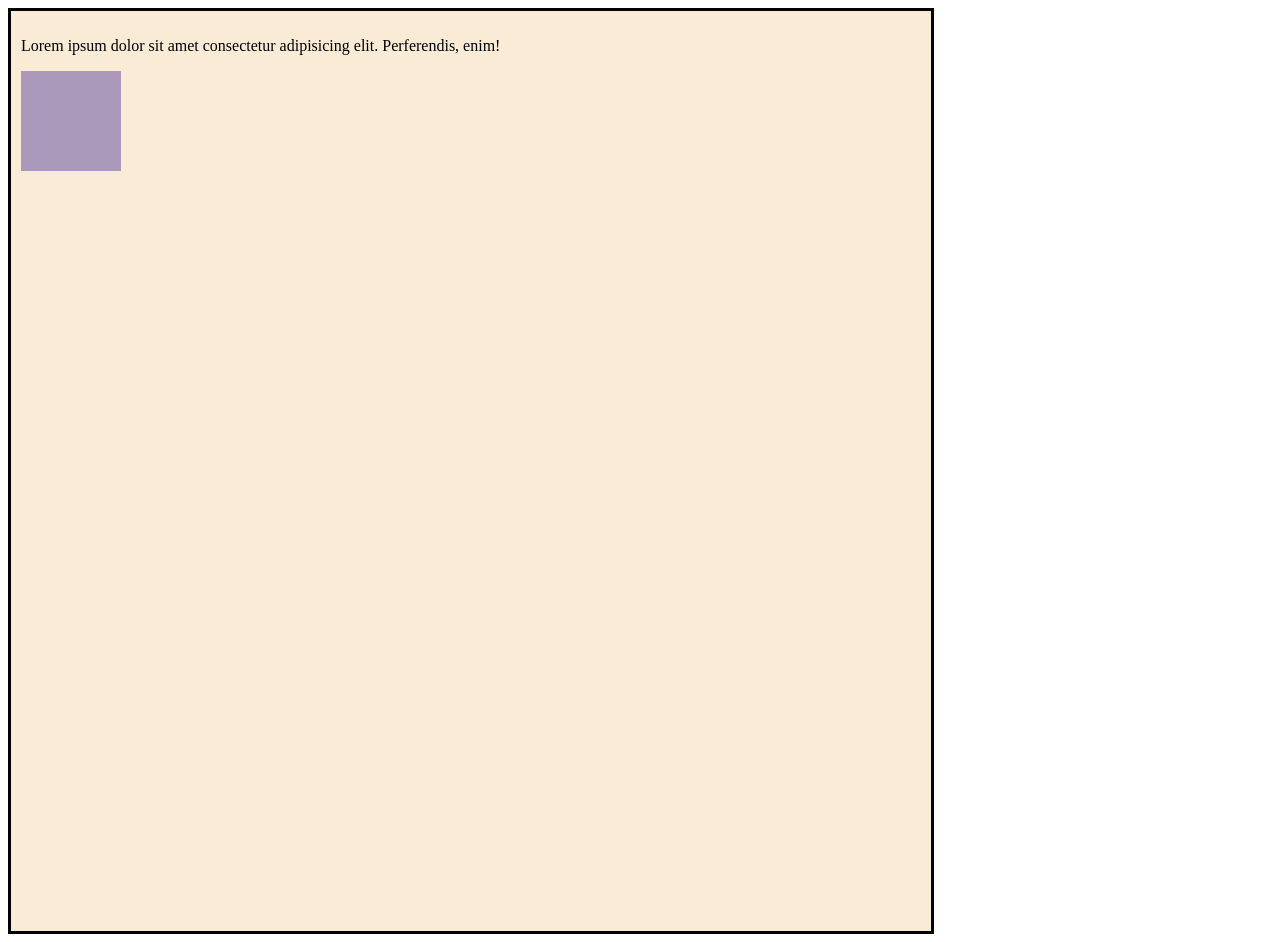
<file: index.html>
<!DOCTYPE html>
<html lang="en">
<head>
    <meta charset="UTF-8">
    <meta name="viewport" content="width=device-width, initial-scale=1.0">
    <title>Document</title>
     <link rel="stylesheet" href="style.css">

</head>
<body>
    <!-- transitions and transforms -->
    <div class="container">
        <p class="para1">Lorem ipsum dolor sit amet consectetur adipisicing elit. Perferendis, enim!</p>
        <div class="box"></div>
    </div>
</body>
</html>
</file>
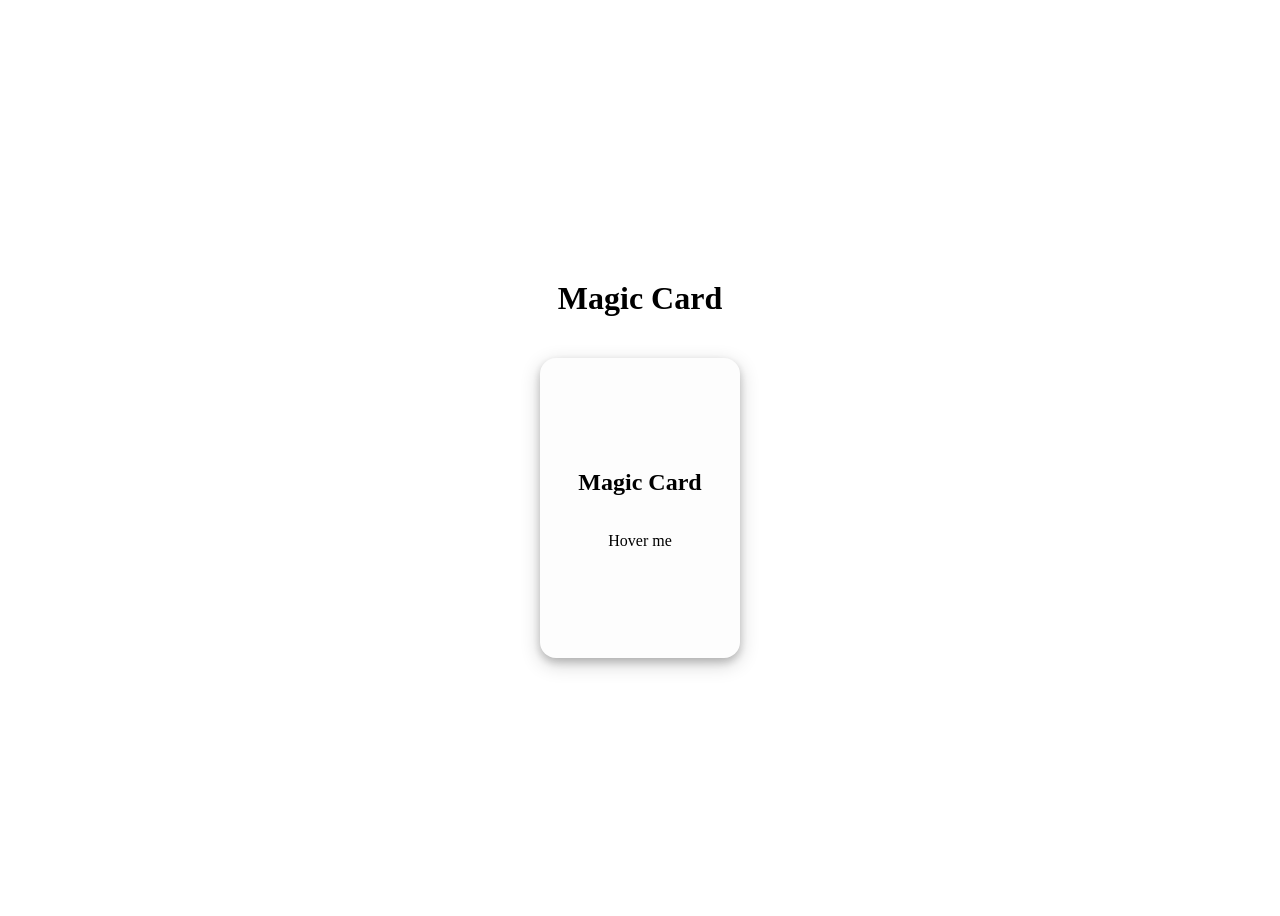
<file: card.html>
<!DOCTYPE html>
<html lang="en">
<head>
    <meta charset="UTF-8">
    <meta name="viewport" content="width=device-width, initial-scale=1.0">
    <title>Magic Card</title>
     <link rel="stylesheet" href="styleCard.css">

</head>
<body>
    <!-- transitions and transforms -->
    <div class="container">
        <h1>Magic Card</h1>
        <div class="magic-card">
            <h2>Magic Card</h2>
            <p>Hover me</p>
        </div>
    </div>
</body>
</html>
</file>
<file: style.css>
.container {
    width: 100vh;
    height: 100vh;
    border: solid;
    background-color: antiquewhite;
    padding: 10px;
}

.para1 {
    font-size: 16px;
    transition: font-size 0.5s ease;
    animation-name: myAnimation;
    animation-timing-function: linear;
    animation-duration: 3s;
    animation-iteration-count: infinite;
    animation-duration: alternate;
}

@keyframes myAnimation {
    0% {
        font-size: 15px;
        color: red;
    }

    25% {
        color: blue;
    }

    50% {
        color: green;
    }

    75% {
        color: yellow;
    }

    100% {
        color: red;
    }
}

.para1:hover {
    font-size: 1.5em;
}

.box {
    width: 100px;
    height: 100px;
    background-color: rgb(170, 153, 186);

    /* transition: background-color 0.5s ease-in-out, transform 0.5s ease-in-out; */
    transition: 0.5s ease-in-out;
}

.box:hover {
    transform: rotate(15deg) scale(1.1);

    background-color: rgb(227, 153, 69);
}
</file>
<file: styleCard.css>
.container {
    display: flex;
    flex-direction: column;
    align-items: center;
    justify-content: center;
    gap: 20px;
    width: 100%;
    min-height: 100vh;
    animation:
        entrance 2s ease-out forwards;

}

.magic-card {
    width: 200px;
    height: 300px;
    border-radius: 16px;
    background-color: rgb(253, 253, 253);

    box-shadow: 0 4px 8px 0 rgba(0, 0, 0, 0.2), 0 6px 20px 0 rgba(0, 0, 0, 0.19);

    display: flex;
    flex-direction: column;
    align-items: center;
    justify-content: center;


    animation:
        myAnimation1 10s linear 2s infinite alternate;

    transition: background-color 0.8s ease-in-out,
        color 0.8s ease-in-out;
    /* transition: transform 0.8s ease-in-out,
        background-color 0.8s ease-in-out; */
    /* transition: background-color 0.5s ease-in-out, transform 0.5s ease-in-out; */
    /* transition: 3ms ease-in-out; */
}

.magic-card:hover {
    animation:
        myAnimation 3s linear,
        myAnimation1 10s linear 2s infinite alternate;

    /* animation-name: myAnimation;
    animation-timing-function: linear;
    animation-duration: 3s;
    animation-iteration-count: infinite;
    animation-direction: alternate; */
    /* animation-direction: normal; */
}

@keyframes entrance {
    from {
        opacity: 0;
        transform: scale(0.7);
    }

    to {
        opacity: 1;
        transform: scale(1);
    }
}

@keyframes myAnimation1 {
    0% {
        transform: translate(10px);
    }

    50% {
        transform: translate(-10px);
    }
}

@keyframes myAnimation {
    0% {
        background-color: red;
        transform: rotate(0deg) scale(1);
    }

    25% {
        background-color: blue;
        transform: rotate(90deg) scale(1.1);
    }

    50% {
        background-color: green;
        transform: rotate(180deg) scale(1.2);
    }

    75% {
        background-color: yellow;
        transform: rotate(270deg) scale(1.1);
    }

    100% {
        background-color: red;
        transform: rotate(360deg) scale(1);
    }
}

@media (prefers-reduced-motion: reduce) {


    .magic-card {
        animation: none;
        opacity: 1;
        transform: none;
        transition: background-color 0.3s ease,
            color 0.3s ease;
    }

    .magic-card:hover {
        transform: none;
        background-color: #6b4c9a;
        color: #ffffff;
    }
}
</file>
